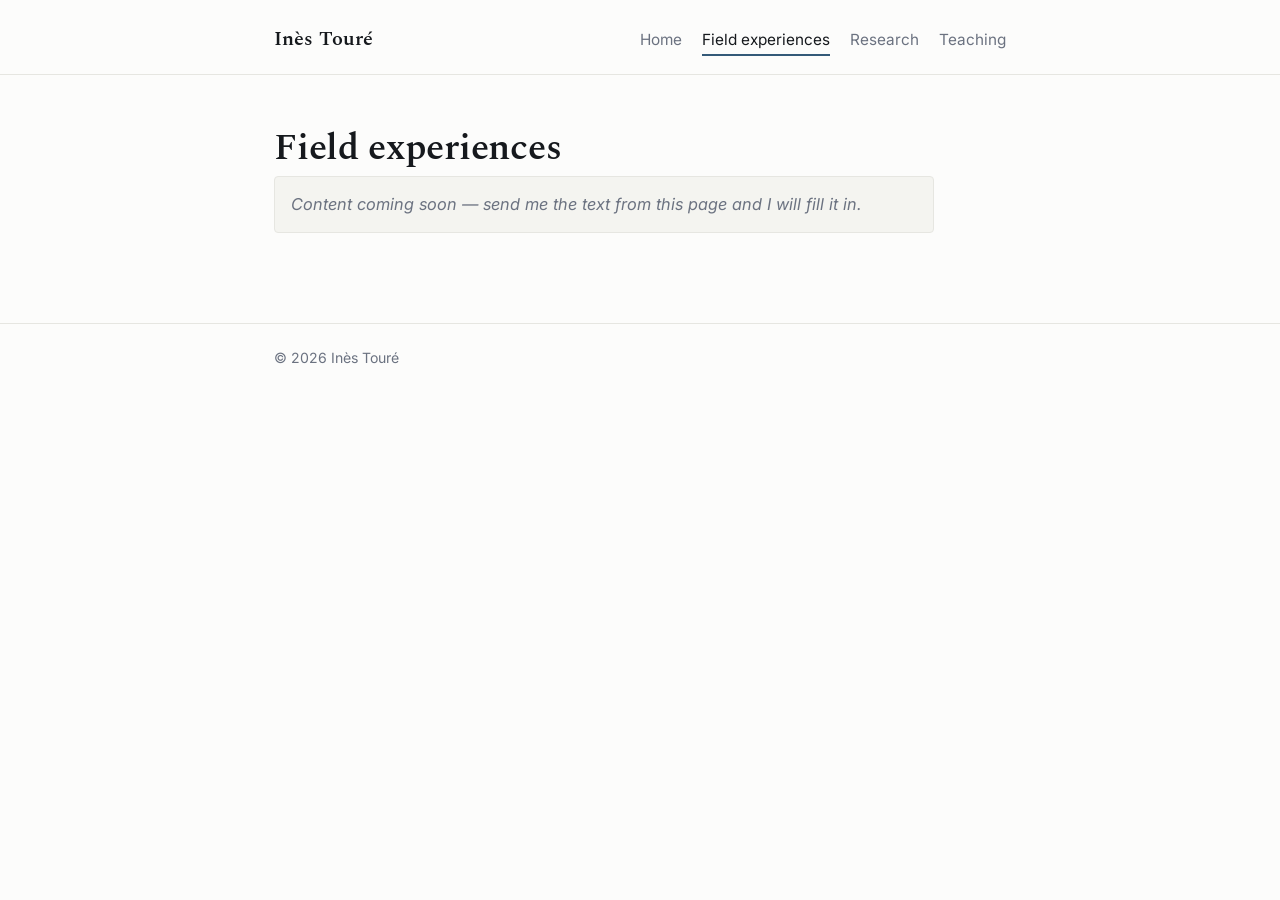
<file: field-experiences.html>
<!DOCTYPE html>
<html lang="en">
<head>
  <meta charset="UTF-8" />
  <meta name="viewport" content="width=device-width, initial-scale=1" />
  <title>Field experiences — Inès Touré</title>
  <meta name="description" content="Field experiences — Inès Touré." />
  <link rel="preconnect" href="https://fonts.googleapis.com" />
  <link rel="preconnect" href="https://fonts.gstatic.com" crossorigin />
  <link href="https://fonts.googleapis.com/css2?family=Spectral:wght@500;600&family=Inter:wght@400;500&display=swap" rel="stylesheet" />
  <link rel="stylesheet" href="styles.css" />
</head>
<body>
  <header class="site-header">
    <div class="wrap">
      <a class="site-title" href="index.html">Inès Touré</a>
      <nav class="site-nav" aria-label="Main">
        <a href="index.html">Home</a>
        <a href="field-experiences.html" aria-current="page">Field experiences</a>
        <a href="research.html">Research</a>
        <a href="teaching.html">Teaching</a>
      </nav>
    </div>
  </header>

  <main>
    <div class="wrap">
      <h1>Field experiences</h1>

      <!-- ============================================================
           PASTE YOUR CONTENT HERE.
           Use <p>…</p> for paragraphs and the block below for each item.
           ============================================================ -->

      <p class="note">Content coming soon — send me the text from this page and I will fill it in.</p>

      <!-- Example of one entry you can copy for each field experience:
      <div class="entry">
        <p class="entry-title">Title of the experience</p>
        <p class="entry-meta">Organisation · Location · Year</p>
        <p>Short description of what you did.</p>
      </div>
      -->
    </div>
  </main>

  <footer class="site-footer">
    <div class="wrap">© <span id="y"></span> Inès Touré</div>
  </footer>
  <script>document.getElementById('y').textContent = new Date().getFullYear();</script>
</body>
</html>
</file>
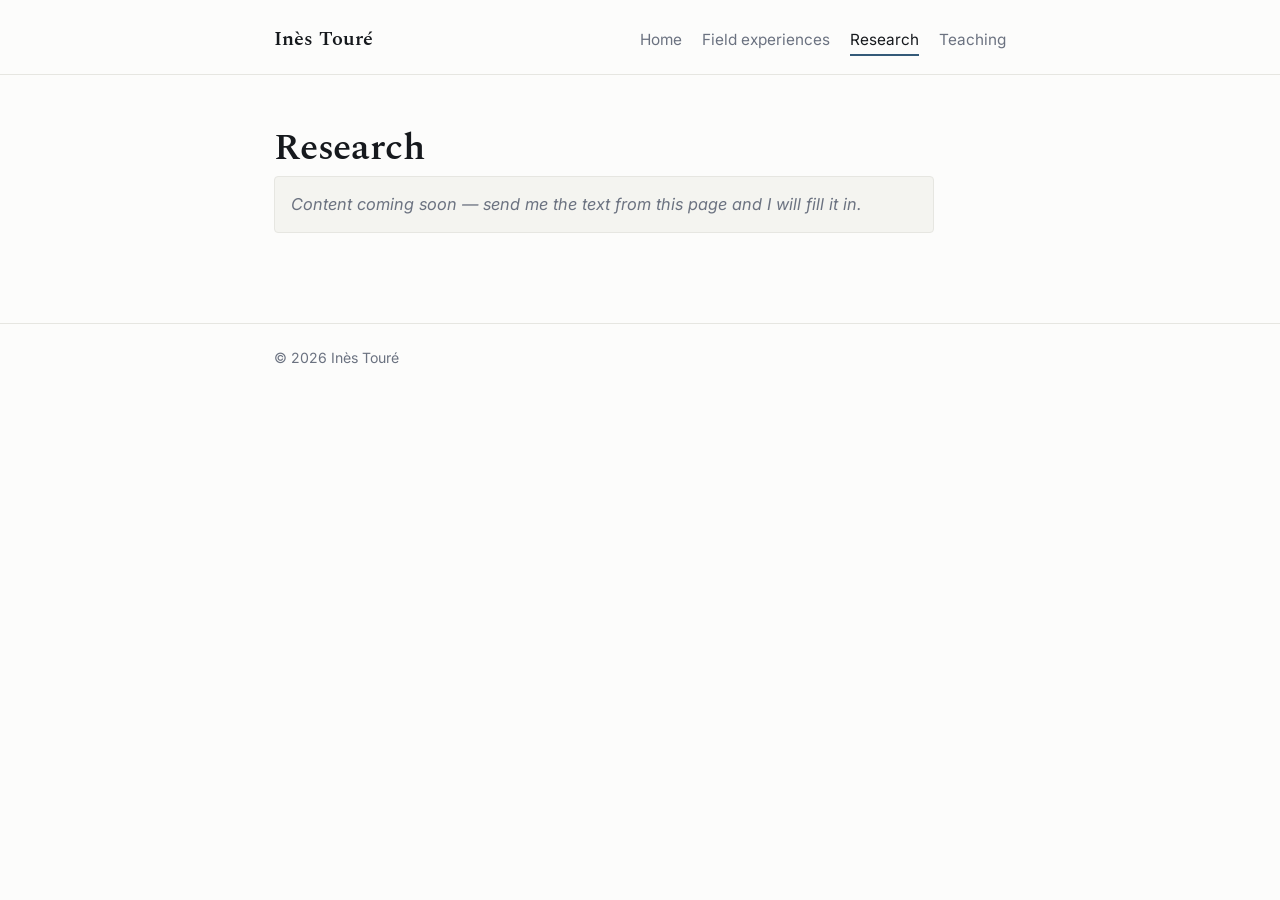
<file: research.html>
<!DOCTYPE html>
<html lang="en">
<head>
  <meta charset="UTF-8" />
  <meta name="viewport" content="width=device-width, initial-scale=1" />
  <title>Research — Inès Touré</title>
  <meta name="description" content="Research — Inès Touré. Labour economics: youth employment, education, inequalities, social protection." />
  <link rel="preconnect" href="https://fonts.googleapis.com" />
  <link rel="preconnect" href="https://fonts.gstatic.com" crossorigin />
  <link href="https://fonts.googleapis.com/css2?family=Spectral:wght@500;600&family=Inter:wght@400;500&display=swap" rel="stylesheet" />
  <link rel="stylesheet" href="styles.css" />
</head>
<body>
  <header class="site-header">
    <div class="wrap">
      <a class="site-title" href="index.html">Inès Touré</a>
      <nav class="site-nav" aria-label="Main">
        <a href="index.html">Home</a>
        <a href="field-experiences.html">Field experiences</a>
        <a href="research.html" aria-current="page">Research</a>
        <a href="teaching.html">Teaching</a>
      </nav>
    </div>
  </header>

  <main>
    <div class="wrap">
      <h1>Research</h1>

      <!-- ============================================================
           PASTE YOUR CONTENT HERE.
           Suggested structure below — delete what you don't need.
           ============================================================ -->

      <p class="note">Content coming soon — send me the text from this page and I will fill it in.</p>

      <!--
      <h2>Working papers</h2>
      <div class="entry">
        <p class="entry-title">Paper title</p>
        <p class="entry-meta">Co-authors · Year</p>
        <p>One-line abstract or status (draft available on request, etc.).</p>
      </div>

      <h2>Work in progress</h2>
      <div class="entry">
        <p class="entry-title">Project title</p>
        <p class="entry-meta">Co-authors</p>
      </div>
      -->
    </div>
  </main>

  <footer class="site-footer">
    <div class="wrap">© <span id="y"></span> Inès Touré</div>
  </footer>
  <script>document.getElementById('y').textContent = new Date().getFullYear();</script>
</body>
</html>
</file>
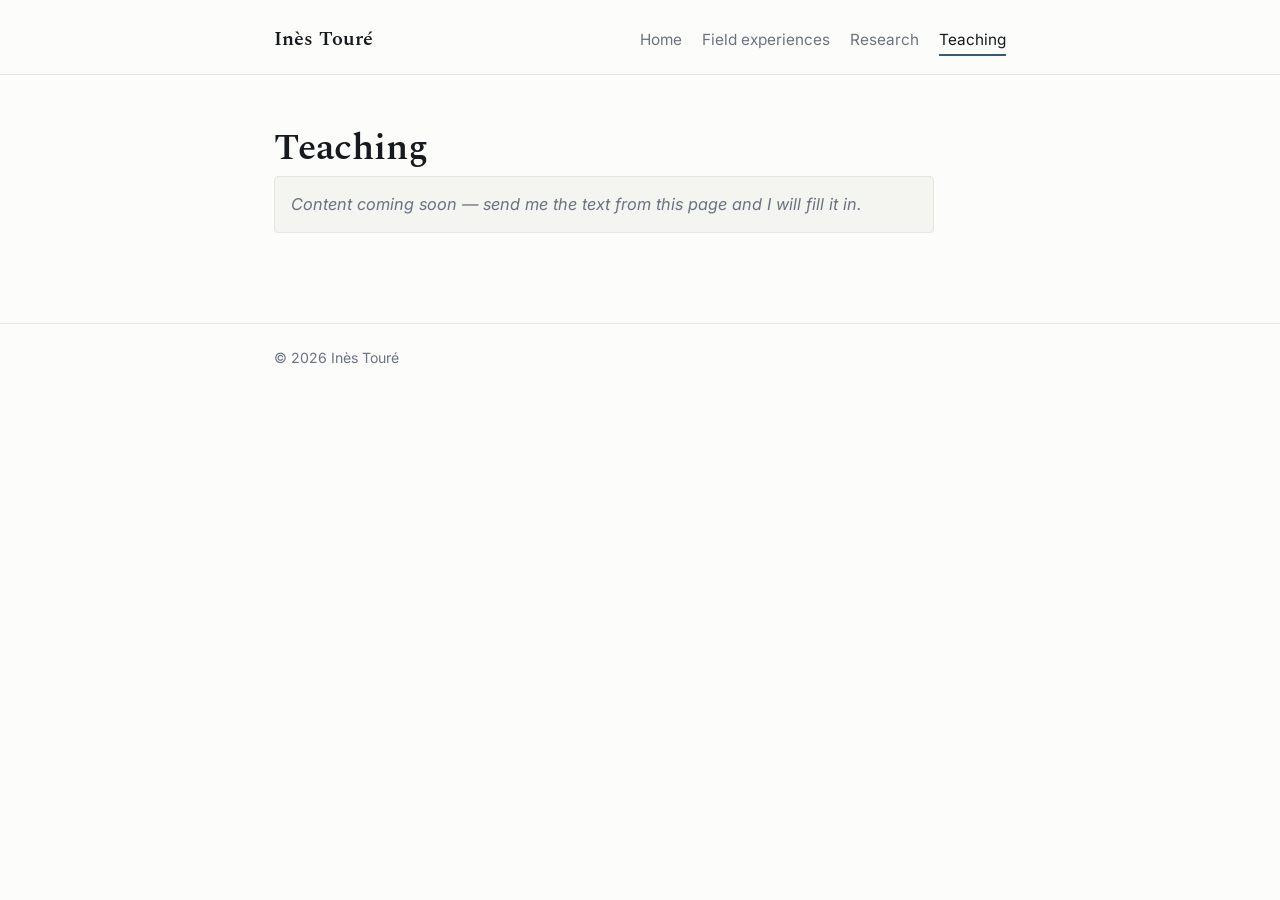
<file: teaching.html>
<!DOCTYPE html>
<html lang="en">
<head>
  <meta charset="UTF-8" />
  <meta name="viewport" content="width=device-width, initial-scale=1" />
  <title>Teaching — Inès Touré</title>
  <meta name="description" content="Teaching — Inès Touré." />
  <link rel="preconnect" href="https://fonts.googleapis.com" />
  <link rel="preconnect" href="https://fonts.gstatic.com" crossorigin />
  <link href="https://fonts.googleapis.com/css2?family=Spectral:wght@500;600&family=Inter:wght@400;500&display=swap" rel="stylesheet" />
  <link rel="stylesheet" href="styles.css" />
</head>
<body>
  <header class="site-header">
    <div class="wrap">
      <a class="site-title" href="index.html">Inès Touré</a>
      <nav class="site-nav" aria-label="Main">
        <a href="index.html">Home</a>
        <a href="field-experiences.html">Field experiences</a>
        <a href="research.html">Research</a>
        <a href="teaching.html" aria-current="page">Teaching</a>
      </nav>
    </div>
  </header>

  <main>
    <div class="wrap">
      <h1>Teaching</h1>

      <!-- ============================================================
           PASTE YOUR CONTENT HERE.
           ============================================================ -->

      <p class="note">Content coming soon — send me the text from this page and I will fill it in.</p>

      <!--
      <div class="entry">
        <p class="entry-title">Course title</p>
        <p class="entry-meta">Level · Institution · Year</p>
        <p>Role (lecturer, teaching assistant…) and short description.</p>
      </div>
      -->
    </div>
  </main>

  <footer class="site-footer">
    <div class="wrap">© <span id="y"></span> Inès Touré</div>
  </footer>
  <script>document.getElementById('y').textContent = new Date().getFullYear();</script>
</body>
</html>
</file>
<file: styles.css>
/* =========================================================
   Inès Touré — academic homepage
   One stylesheet shared by every page.
   Colours, fonts and spacing are defined once here.
   ========================================================= */

:root {
  --bg: #fcfcfb;
  --ink: #16191d;      /* headings */
  --body: #33383f;     /* paragraphs */
  --muted: #6b7280;    /* secondary text */
  --accent: #345a78;   /* links */
  --accent-hover: #223d54;
  --rule: #e6e6e1;     /* hairlines */
  --measure: 66ch;     /* comfortable reading width */
}

*,
*::before,
*::after { box-sizing: border-box; }

html { -webkit-text-size-adjust: 100%; }

body {
  margin: 0;
  background: var(--bg);
  color: var(--body);
  font-family: "Inter", system-ui, -apple-system, "Segoe UI", Roboto, sans-serif;
  font-size: 1.02rem;
  line-height: 1.65;
  text-rendering: optimizeLegibility;
  -webkit-font-smoothing: antialiased;
}

/* ---- Layout shell ---------------------------------------- */
.wrap {
  width: 100%;
  max-width: 780px;
  margin: 0 auto;
  padding: 0 24px;
}

/* ---- Site header / navigation ---------------------------- */
.site-header {
  border-bottom: 1px solid var(--rule);
  background: var(--bg);
}
.site-header .wrap {
  display: flex;
  flex-wrap: wrap;
  align-items: baseline;
  justify-content: space-between;
  gap: 8px 24px;
  padding-top: 22px;
  padding-bottom: 18px;
}
.site-title {
  font-family: "Spectral", Georgia, "Times New Roman", serif;
  font-size: 1.28rem;
  font-weight: 600;
  letter-spacing: 0.1px;
  color: var(--ink);
  text-decoration: none;
  white-space: nowrap;
}
.site-title:hover { color: var(--accent-hover); }

.site-nav {
  display: flex;
  flex-wrap: wrap;
  gap: 4px 20px;
}
.site-nav a {
  color: var(--muted);
  text-decoration: none;
  font-size: 0.96rem;
  padding: 2px 0;
  border-bottom: 2px solid transparent;
  transition: color 0.15s ease, border-color 0.15s ease;
}
.site-nav a:hover { color: var(--ink); }
.site-nav a[aria-current="page"] {
  color: var(--ink);
  border-bottom-color: var(--accent);
}

/* ---- Main content ---------------------------------------- */
main { padding: 52px 0 72px; }

h1 {
  font-family: "Spectral", Georgia, "Times New Roman", serif;
  font-weight: 600;
  color: var(--ink);
  font-size: 2.3rem;
  line-height: 1.15;
  letter-spacing: -0.2px;
  margin: 0 0 6px;
}
.role {
  color: var(--muted);
  font-size: 1.06rem;
  margin: 0 0 30px;
}

h2 {
  font-family: "Spectral", Georgia, serif;
  font-weight: 600;
  color: var(--ink);
  font-size: 1.4rem;
  margin: 42px 0 12px;
}

p { max-width: var(--measure); margin: 0 0 18px; }

a { color: var(--accent); text-decoration: underline; text-underline-offset: 2px; text-decoration-thickness: 1px; }
a:hover { color: var(--accent-hover); }

/* ---- Home: photo + intro --------------------------------- */
.intro {
  display: grid;
  grid-template-columns: 190px 1fr;
  gap: 36px;
  align-items: start;
}
.portrait {
  width: 190px;
  height: auto;
  border-radius: 4px;
  border: 1px solid var(--rule);
  display: block;
}
.intro-body h1 { margin-top: 2px; }

/* ---- Contact / links list -------------------------------- */
.contact {
  list-style: none;
  margin: 26px 0 0;
  padding: 22px 0 0;
  border-top: 1px solid var(--rule);
  display: flex;
  flex-wrap: wrap;
  gap: 6px 22px;
  font-size: 0.96rem;
}
.contact li { color: var(--muted); }
.contact .label { color: var(--muted); }

/* ---- Simple list of works / items ------------------------ */
.entry { max-width: var(--measure); margin: 0 0 26px; }
.entry-title { color: var(--ink); font-weight: 600; margin: 0 0 4px; }
.entry-meta { color: var(--muted); font-size: 0.94rem; margin: 0 0 6px; }

.note {
  max-width: var(--measure);
  color: var(--muted);
  font-style: italic;
  background: #f4f4f0;
  border: 1px solid var(--rule);
  border-radius: 4px;
  padding: 14px 16px;
}

/* ---- Footer ---------------------------------------------- */
.site-footer {
  border-top: 1px solid var(--rule);
  color: var(--muted);
  font-size: 0.88rem;
}
.site-footer .wrap { padding-top: 22px; padding-bottom: 30px; }

/* ---- Responsive ------------------------------------------ */
@media (max-width: 620px) {
  .intro { grid-template-columns: 1fr; gap: 22px; }
  .portrait { width: 150px; }
  h1 { font-size: 1.95rem; }
  main { padding: 38px 0 56px; }
}

@media (prefers-reduced-motion: reduce) {
  * { transition: none !important; }
}

:focus-visible { outline: 2px solid var(--accent); outline-offset: 3px; }
</file>
